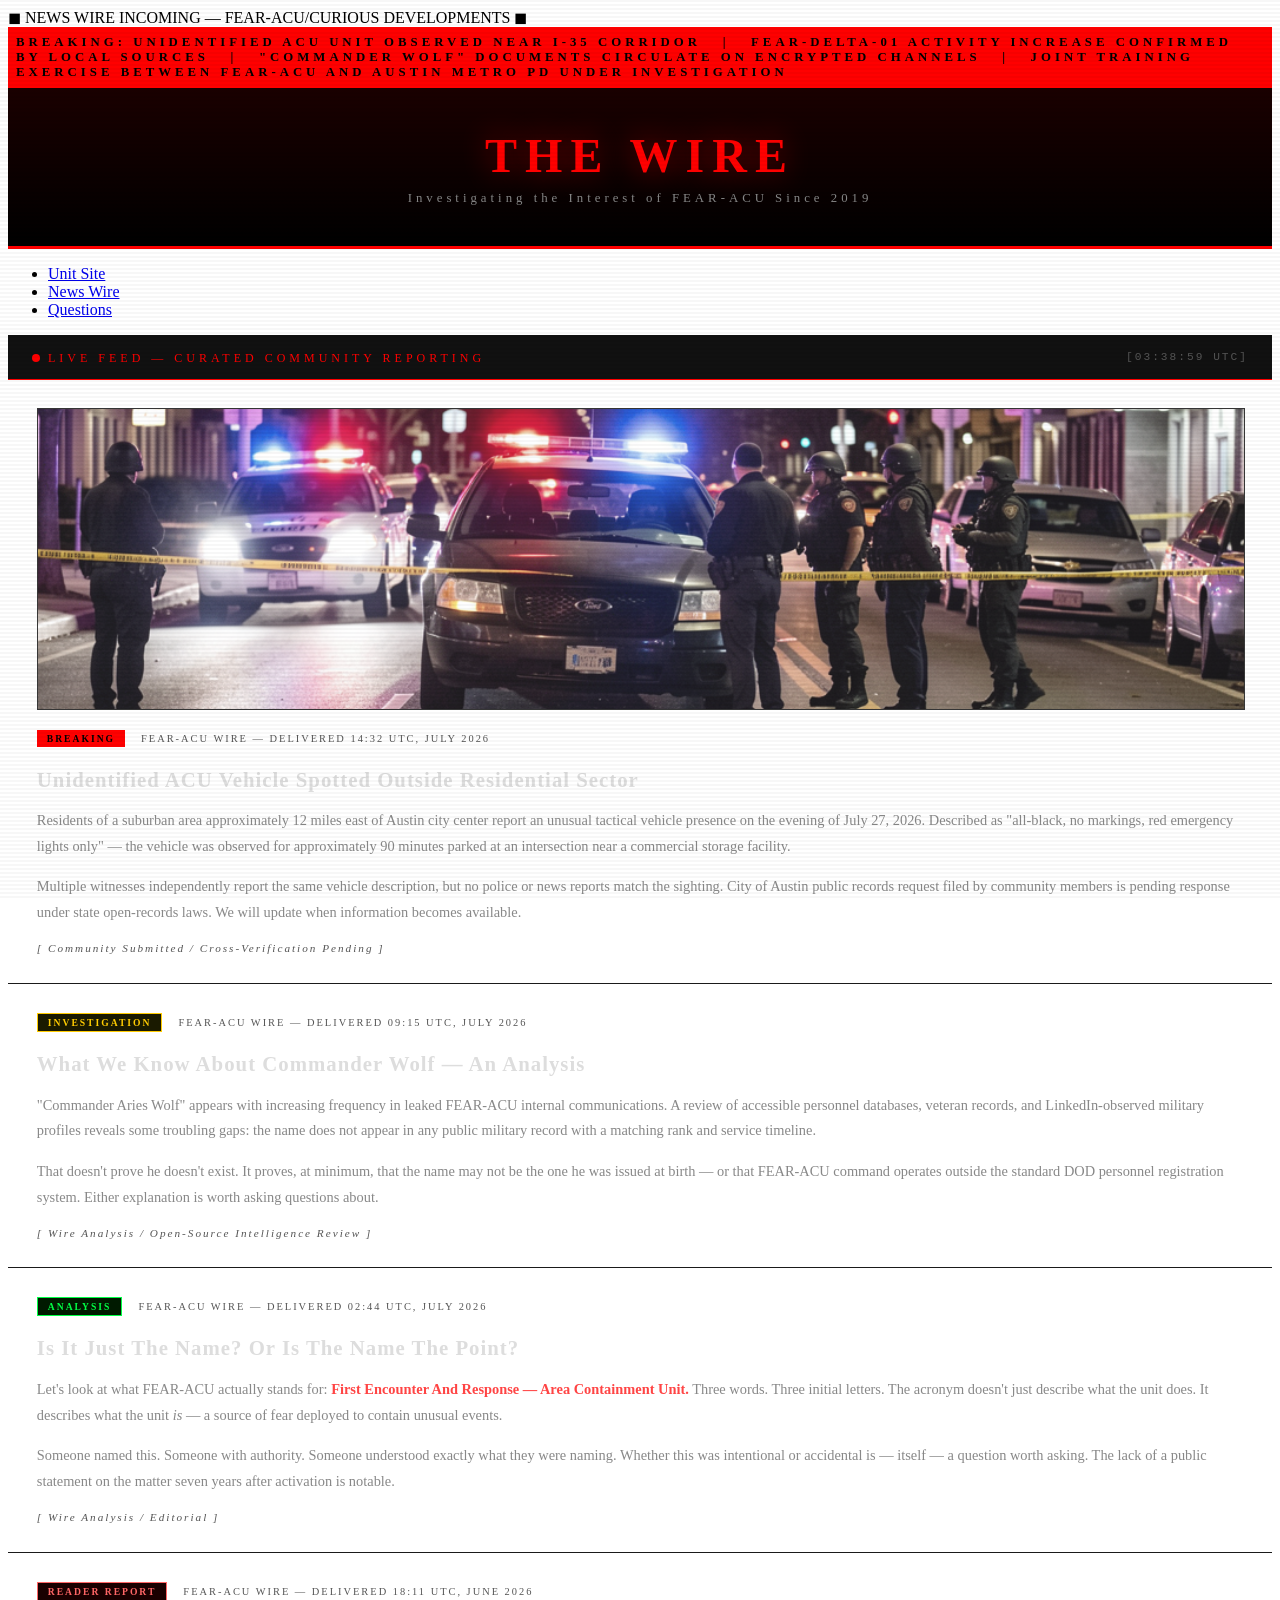
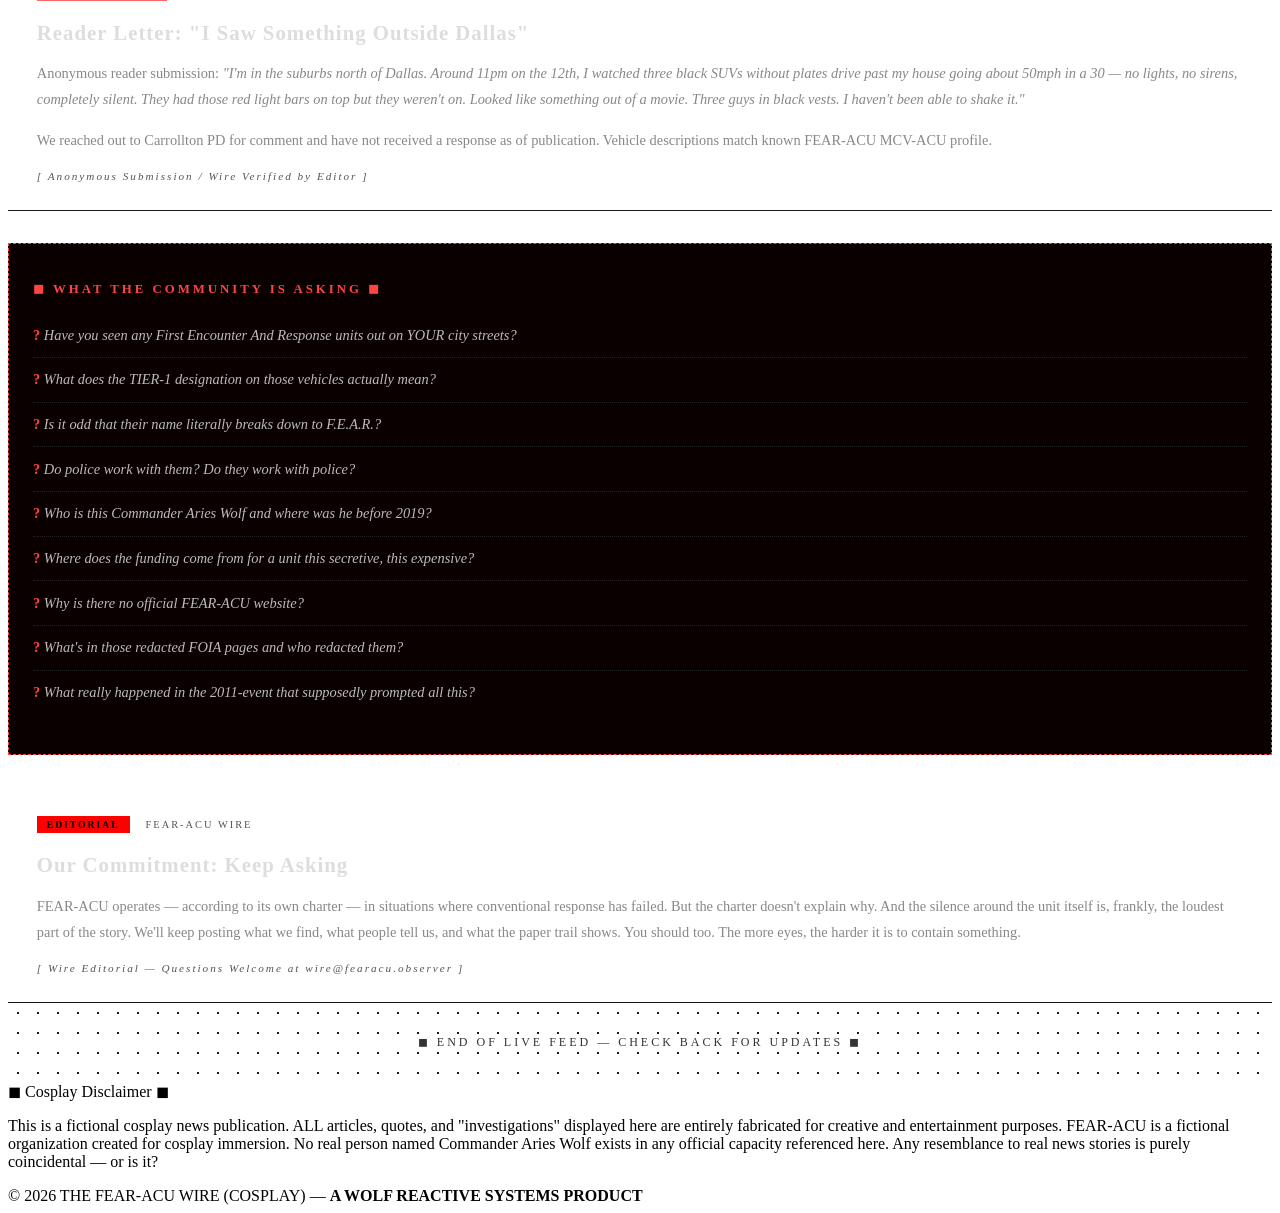
<file: news.html>
<!DOCTYPE html>
<html lang="en">
<head>
    <meta charset="UTF-8">
    <meta name="viewport" content="width=device-width, initial-scale=1.0">
    <title>FEAR-ACU News Wire | Breaking Coverage</title>
    <link rel="stylesheet" href="style.css">
    <style>
        .news-hero {
            background: linear-gradient(180deg, #1a0000 0%, #000 100%);
            border-bottom: 3px solid #ff0000;
            padding: 2.5rem 1rem;
            text-align: center;
        }
        .breaking-ticker {
            background: #ff0000;
            color: #000;
            font-size: 0.8rem;
            letter-spacing: 4px;
            padding: 0.5rem;
            text-transform: uppercase;
            font-weight: bold;
            animation: ticker-flash 0.8s infinite;
        }
        @keyframes ticker-flash {
            0%, 100% { background: #ff0000; }
            50% { background: #cc0000; }
        }
        .news-hero h1 {
            font-size: 3rem;
            color: #ff0000;
            letter-spacing: 8px;
            text-transform: uppercase;
            text-shadow: 0 0 30px rgba(255,0,0,0.5);
            margin: 0;
        }
        .news-hero .tagline {
            color: #888;
            font-size: 0.8rem;
            letter-spacing: 4px;
            margin-top: 0.5rem;
        }
        .feed-header {
            display: flex;
            align-items: center;
            justify-content: space-between;
            padding: 0.8rem 1.5rem;
            background: #111;
            border-bottom: 1px solid #ff0000;
        }
        .feed-label { color: #ff0000; letter-spacing: 4px; font-size: 0.75rem; text-transform: uppercase; }
        .live-dot {
            display: inline-block;
            width: 8px; height: 8px;
            background: #ff0000;
            border-radius: 50%;
            margin-right: 8px;
            animation: pulse-dot 1s infinite;
        }
        .current-time {
            color: #555;
            font-size: 0.7rem;
            letter-spacing: 2px;
            font-family: monospace;
        }
        .article {
            border-bottom: 1px solid #1a1a1a;
            padding: 1.8rem;
        }
        .article:last-child { border-bottom: none; }
        .article-meta {
            display: flex;
            gap: 1rem;
            margin-bottom: 0.8rem;
            align-items: center;
        }
        .article-tag {
            padding: 3px 10px;
            font-size: 0.6rem;
            letter-spacing: 2px;
            text-transform: uppercase;
            font-weight: bold;
        }
        .tag-breaking { background: #ff0000; color: #000; }
        .tag-investigation { background: #1a1a00; color: #ffcc00; border: 1px solid #ffcc00; }
        .tag-analysis { background: #001a00; color: #00ff44; border: 1px solid #00ff44; }
        .tag-alert { background: #1a0000; color: #ff6666; border: 1px solid #ff6666; }
        .article-date { color: #555; font-size: 0.65rem; letter-spacing: 2px; }
        .article h2 {
            color: #ddd;
            font-size: 1.3rem;
            letter-spacing: 1px;
            text-transform: none;
            border: none;
            padding: 0;
            margin-bottom: 0.8rem;
            line-height: 1.4;
        }
        .article p {
            color: #888;
            line-height: 1.8;
            font-size: 0.9rem;
        }
        .article-byline {
            color: #555;
            font-size: 0.7rem;
            letter-spacing: 2px;
            margin-top: 1rem;
            font-style: italic;
        }
        .article img {
            width: 100%;
            max-height: 300px;
            object-fit: cover;
            border: 1px solid #222;
            margin-bottom: 1rem;
            filter: saturate(0.8);
            opacity: 0.9;
        }

        .conspiracy-box {
            background: #0a0000;
            border: 1px dashed #ff4444;
            padding: 1.5rem;
            margin: 2rem 0;
        }
        .conspiracy-box h3 {
            color: #ff4444;
            letter-spacing: 3px;
            font-size: 0.8rem;
            margin-bottom: 1rem;
        }
        .conspiracy-questions {
            list-style: none;
            padding: 0;
        }
        .conspiracy-questions li {
            padding: 0.6rem 0;
            color: #bbb;
            font-size: 0.9rem;
            font-style: italic;
            line-height: 1.7;
            border-bottom: 1px dotted #222;
        }
        .conspiracy-questions li::before { content: '? '; color: #ff4444; font-weight: bold; font-style: normal; }
        .conspiracy-questions li:last-child { border-bottom: none; }

        .dots-pattern {
            background-image: radial-gradient(circle, #1a1a1a 1px, transparent 1px);
            background-size: 20px 20px;
            padding: 2rem 1rem;
            text-align: center;
            border-top: 1px solid #111;
            color: #333;
            font-size: 0.75rem;
            letter-spacing: 3px;
            text-transform: uppercase;
        }
    </style>
</head>
<body>
    <div class="classified-bar">◼ NEWS WIRE INCOMING — FEAR-ACU/CURIOUS DEVELOPMENTS ◼</div>

    <div class="breaking-ticker" id="ticker">
        BREAKING: Unidentified ACU unit observed near I-35 corridor &nbsp;&nbsp;|&nbsp;&nbsp;
        FEAR-Delta-01 activity increase confirmed by local sources &nbsp;&nbsp;|&nbsp;&nbsp;
        "Commander Wolf" documents circulate on encrypted channels &nbsp;&nbsp;|&nbsp;&nbsp;
        Joint training exercise between FEAR-ACU and Austin Metro PD under investigation
    </div>

    <div class="news-hero">
        <h1>The Wire</h1>
        <div class="tagline">Investigating the Interest of FEAR-ACU Since 2019</div>
    </div>

    <nav>
        <ul>
            <li><a href="index.html">Unit Site</a></li>
            <li><a href="news.html" class="active">News Wire</a></li>
            <li><a href="questions.html">Questions</a></li>
        </ul>
    </nav>

    <section style="padding:0; max-width:100%;">
        <div class="feed-header">
            <div>
                <span class="feed-label"><span class="live-dot"></span>Live Feed — Curated Community Reporting</span>
            </div>
            <div class="current-time" id="clock">[ --:--:-- UTC ]</div>
        </div>

        <div class="article">
            <img src="images/news-scene.png" alt="Breaking news scene">
            <div class="article-meta">
                <span class="article-tag tag-breaking">BREAKING</span>
                <span class="article-date">FEAR-ACU WIRE — DELIVERED 14:32 UTC, JULY 2026</span>
            </div>
            <h2>Unidentified ACU Vehicle Spotted Outside Residential Sector</h2>
            <p>
                Residents of a suburban area approximately 12 miles east of Austin city center report an unusual
                tactical vehicle presence on the evening of July 27, 2026. Described as "all-black, no markings,
                red emergency lights only" — the vehicle was observed for approximately 90 minutes parked at an
                intersection near a commercial storage facility.
            </p>
            <p>
                Multiple witnesses independently report the same vehicle description, but no police or news
                reports match the sighting. City of Austin public records request filed by community members
                is pending response under state open-records laws. We will update when information becomes available.
            </p>
            <div class="article-byline">[ Community Submitted / Cross-Verification Pending ]</div>
        </div>

        <div class="article">
            <div class="article-meta">
                <span class="article-tag tag-investigation">INVESTIGATION</span>
                <span class="article-date">FEAR-ACU WIRE — DELIVERED 09:15 UTC, JULY 2026</span>
            </div>
            <h2>What We Know About Commander Wolf — An Analysis</h2>
            <p>
                "Commander Aries Wolf" appears with increasing frequency in leaked FEAR-ACU internal communications.
                A review of accessible personnel databases, veteran records, and LinkedIn-observed military profiles
                reveals some troubling gaps: the name does not appear in any public military record with a matching
                rank and service timeline.
            </p>
            <p>
                That doesn't prove he doesn't exist. It proves, at minimum, that the name may not be the one he was
                issued at birth — or that FEAR-ACU command operates outside the standard DOD personnel registration system.
                Either explanation is worth asking questions about.
            </p>
            <div class="article-byline">[ Wire Analysis / Open-Source Intelligence Review ]</div>
        </div>

        <div class="article">
            <div class="article-meta">
                <span class="article-tag tag-analysis">ANALYSIS</span>
                <span class="article-date">FEAR-ACU WIRE — DELIVERED 02:44 UTC, JULY 2026</span>
            </div>
            <h2>Is It Just The Name? Or Is The Name The Point?</h2>
            <p>
                Let's look at what FEAR-ACU actually stands for: <strong style="color:#ff4444;">First Encounter And Response
                — Area Containment Unit.</strong> Three words. Three initial letters. The acronym doesn't just describe
                what the unit does. It describes what the unit <em>is</em> — a source of fear deployed to contain
                unusual events.
            </p>
            <p>
                Someone named this. Someone with authority. Someone understood exactly what they were naming. Whether
                this was intentional or accidental is — itself — a question worth asking. The lack of a public statement
                on the matter seven years after activation is notable.
            </p>
            <div class="article-byline">[ Wire Analysis / Editorial ]</div>
        </div>

        <div class="article">
            <div class="article-meta">
                <span class="article-tag tag-alert">READER REPORT</span>
                <span class="article-date">FEAR-ACU WIRE — DELIVERED 18:11 UTC, JUNE 2026</span>
            </div>
            <h2>Reader Letter: "I Saw Something Outside Dallas"</h2>
            <p>
                Anonymous reader submission: <em>"I'm in the suburbs north of Dallas. Around 11pm on the 12th,
                I watched three black SUVs without plates drive past my house going about 50mph in a 30 — no lights,
                no sirens, completely silent. They had those red light bars on top but they weren't on. Looked
                like something out of a movie. Three guys in black vests. I haven't been able to shake it."</em>
            </p>
            <p>
                We reached out to Carrollton PD for comment and have not received a response as of publication.
                Vehicle descriptions match known FEAR-ACU MCV-ACU profile.
            </p>
            <div class="article-byline">[ Anonymous Submission / Wire Verified by Editor ]</div>
        </div>

        <!-- CONSPIRACY QUESTIONS -->
        <div class="conspiracy-box">
            <h3>◼ WHAT THE COMMUNITY IS ASKING ◼</h3>
            <ul class="conspiracy-questions">
                <li>Have you seen any First Encounter And Response units out on YOUR city streets?</li>
                <li>What does the TIER-1 designation on those vehicles actually mean?</li>
                <li>Is it odd that their name literally breaks down to F.E.A.R.?</li>
                <li>Do police work with them? Do they work with police?</li>
                <li>Who is this Commander Aries Wolf and where was he before 2019?</li>
                <li>Where does the funding come from for a unit this secretive, this expensive?</li>
                <li>Why is there no official FEAR-ACU website?</li>
                <li>What's in those redacted FOIA pages and who redacted them?</li>
                <li>What really happened in the 2011-event that supposedly prompted all this?</li>
            </ul>
        </div>

        <div class="article">
            <div class="article-meta">
                <span class="article-tag tag-breaking">EDITORIAL</span>
                <span class="article-date">FEAR-ACU WIRE</span>
            </div>
            <h2>Our Commitment: Keep Asking</h2>
            <p>
                FEAR-ACU operates — according to its own charter — in situations where conventional response has failed.
                But the charter doesn't explain why. And the silence around the unit itself is, frankly, the loudest
                part of the story. We'll keep posting what we find, what people tell us, and what the paper trail shows.
                You should too. The more eyes, the harder it is to contain something.
            </p>
            <div class="article-byline">[ Wire Editorial — Questions Welcome at wire@fearacu.observer ]</div>
        </div>
    </section>

    <div class="dots-pattern">◼ END OF LIVE FEED — CHECK BACK FOR UPDATES ◼</div>

    <footer>
        <div class="disclaimer">
            <div class="disclaimer-label">◼ Cosplay Disclaimer ◼</div>
            <p>
                This is a fictional cosplay news publication. ALL articles, quotes, and "investigations" displayed here
                are entirely fabricated for creative and entertainment purposes. FEAR-ACU is a fictional organization
                created for cosplay immersion. No real person named Commander Aries Wolf exists in any official capacity
                referenced here. Any resemblance to real news stories is purely coincidental — or is it?
            </p>
        </div>
        <div class="corp-info">© 2026 THE FEAR-ACU WIRE (COSPLAY) — <b>A WOLF REACTIVE SYSTEMS PRODUCT</b></div>
    </footer>

    <script>
        document.head.insertAdjacentHTML('beforeend', `<style>
            body::after{content:'';position:fixed;top:0;left:0;right:0;bottom:0;
            background:repeating-linear-gradient(0deg,transparent,transparent 2px,rgba(0,0,0,0.03) 2px,rgba(0,0,0,0.03) 4px);
            pointer-events:none;z-index:9999;}
        </style>`);

        function updateClock() {
            const now = new Date();
            document.getElementById('clock').textContent = '[' + now.toISOString().slice(11,19) + ' UTC]';
        }
        setInterval(updateClock, 1000);
        updateClock();
    </script>
</body>
</html>
</file>
<file: style.css>
[shared CSS content will be injected here once style.css is created]
</file>
